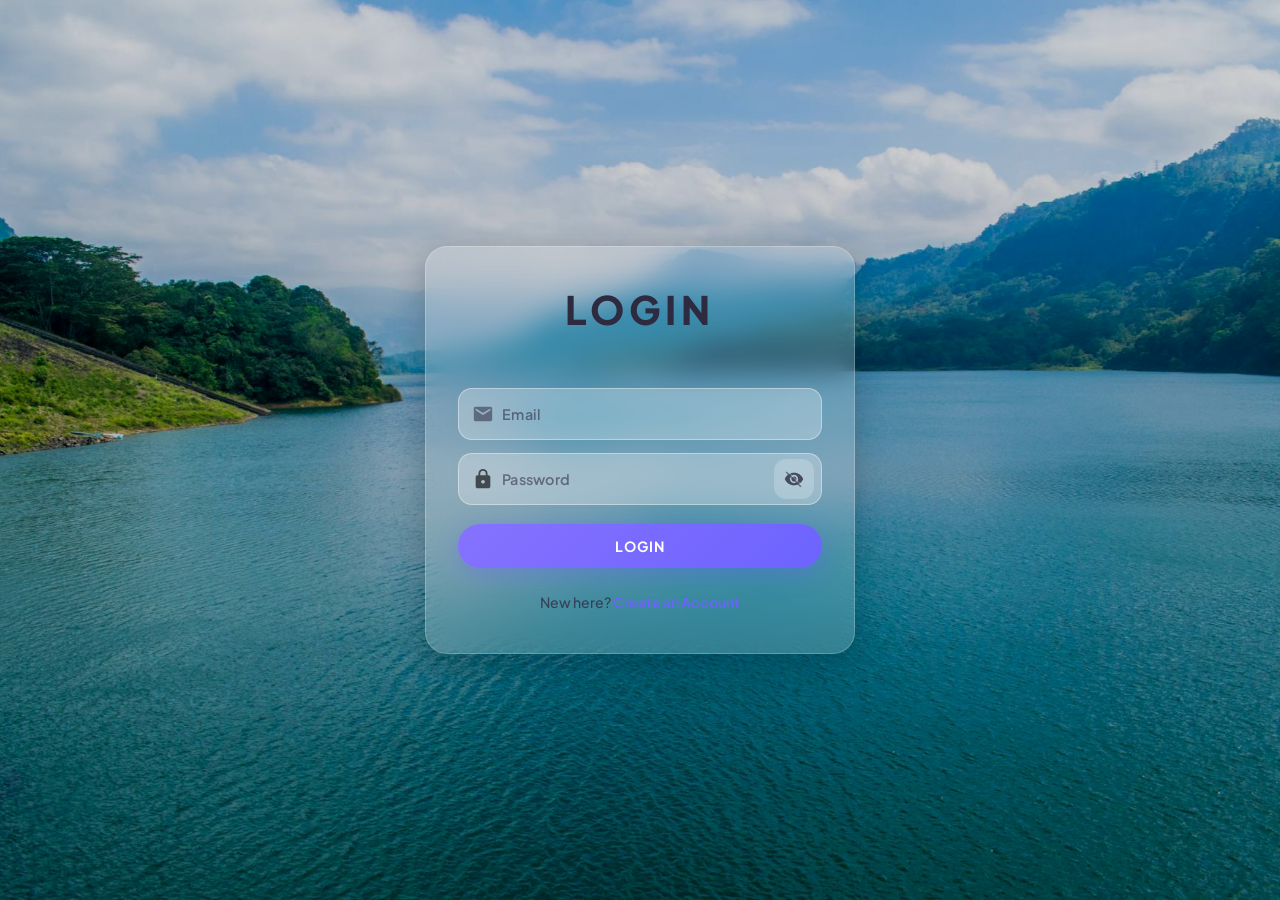
<file: index.html>
<!DOCTYPE html>
<html lang="en">
<head>
  <meta charset="UTF-8">
  <meta name="viewport" content="width=device-width, initial-scale=1.0">
  <title>Redirecting to Login</title>
  <meta http-equiv="refresh" content="0; url=login.html">
  <script>
    window.location.replace('login.html');
  </script>
</head>
<body>
  <p>
    Redirecting to <a href="login.html">login page</a>...
    If needed, open <a href="signup.html">signup page</a>.
  </p>
</body>
</html>
</file>
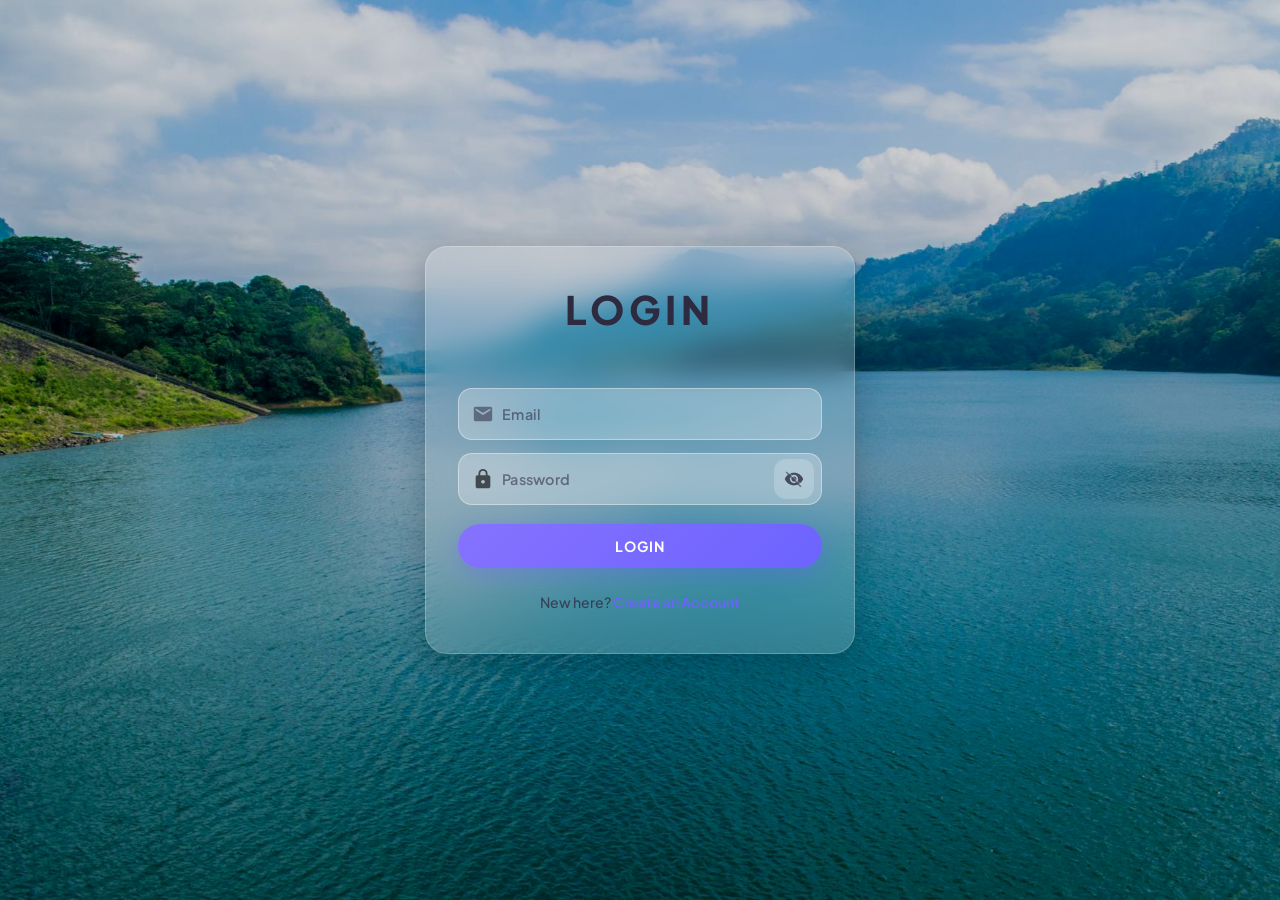
<file: login.html>
<!DOCTYPE html>
<html lang="en">
<head>
  <meta charset="UTF-8">
  <meta name="viewport" content="width=device-width, initial-scale=1.0">
  <title>Login</title>
  <link rel="stylesheet" href="style.css">
  <script type="text/javascript" src="validation.js" defer></script>
</head>
<body>
  <div class="bg-slideshow" aria-hidden="true">
    <div class="bg-layer bg-a"></div>
    <div class="bg-layer bg-b"></div>
    <div class="bg-overlay"></div>
  </div>
  <div class="wrapper">
    <h1>Login</h1>
    <p id="error-message" role="alert" aria-live="polite"></p>
    <form id="form">
      <div class="field">
        <span class="field-icon" aria-hidden="true">
          <svg xmlns="http://www.w3.org/2000/svg" viewBox="0 0 24 24" width="24" height="24" fill="currentColor" aria-hidden="true"><path d="M20 4H4c-1.1 0-1.99.9-1.99 2L2 18c0 1.1.9 2 2 2h16c1.1 0 2-.9 2-2V6c0-1.1-.9-2-2-2zm0 4-8 5L4 8V6l8 5 8-5v2z"/></svg>
        </span>
        <input type="email" name="email" id="email-input" placeholder=" " autocomplete="username email">
        <label for="email-input">Email</label>
      </div>
      <div class="field field-password">
        <span class="field-icon" aria-hidden="true">
          <img src="lock_FILL1_wght400_GRAD0_opsz24.svg" width="22" height="22" alt="">
        </span>
        <input type="password" name="password" id="password-input" placeholder=" " autocomplete="current-password">
        <label for="password-input">Password</label>
        <button type="button" class="toggle-password" aria-label="Show password" aria-pressed="false">
          <svg class="icon-eye" xmlns="http://www.w3.org/2000/svg" viewBox="0 0 24 24" fill="currentColor" aria-hidden="true"><path d="M12 4.5C7 4.5 2.73 7.61 1 12c1.73 4.39 6 7.5 11 7.5s9.27-3.11 11-7.5c-1.73-4.39-6-7.5-11-7.5zM12 17c-2.76 0-5-2.24-5-5s2.24-5 5-5 5 2.24 5 5-2.24 5-5 5zm0-8c-1.66 0-3 1.34-3 3s1.34 3 3 3 3-1.34 3-3-1.34-3-3-3z"/></svg>
          <svg class="icon-eye-off" xmlns="http://www.w3.org/2000/svg" viewBox="0 0 24 24" fill="currentColor" aria-hidden="true" hidden><path d="M12 7c2.76 0 5 2.24 5 5 0 .65-.13 1.26-.36 1.83l2.92 2.92c1.51-1.26 2.7-2.89 3.43-4.75-1.73-4.39-6-7.5-11-7.5-1.4 0-2.74.25-3.98.7l2.16 2.16C10.74 7.13 11.35 7 12 7zM2 4.27l2.28 2.28.46.46A11.804 11.804 0 0 0 1 12c1.73 4.39 6 7.5 11 7.5 1.55 0 3.03-.3 4.38-.84l.42.42L19.73 22 21 20.73 3.27 3 2 4.27zM7.53 9.8l1.55 1.55c-.05.21-.08.43-.08.65 0 1.66 1.34 3 3 3 .22 0 .44-.03.65-.08l1.55 1.55c-.67.33-1.41.53-2.2.53-2.76 0-5-2.24-5-5 0-.79.2-1.53.53-2.2zm4.31-.78 3.15 3.15.02-.16c0-1.66-1.34-3-3-3l-.17.01z"/></svg>
        </button>
      </div>
      <button type="submit">Login</button>
    </form>
    <p>New here? <a href="signup.html">Create an Account</a></p>
  </div>
</body>
</html>
</file>
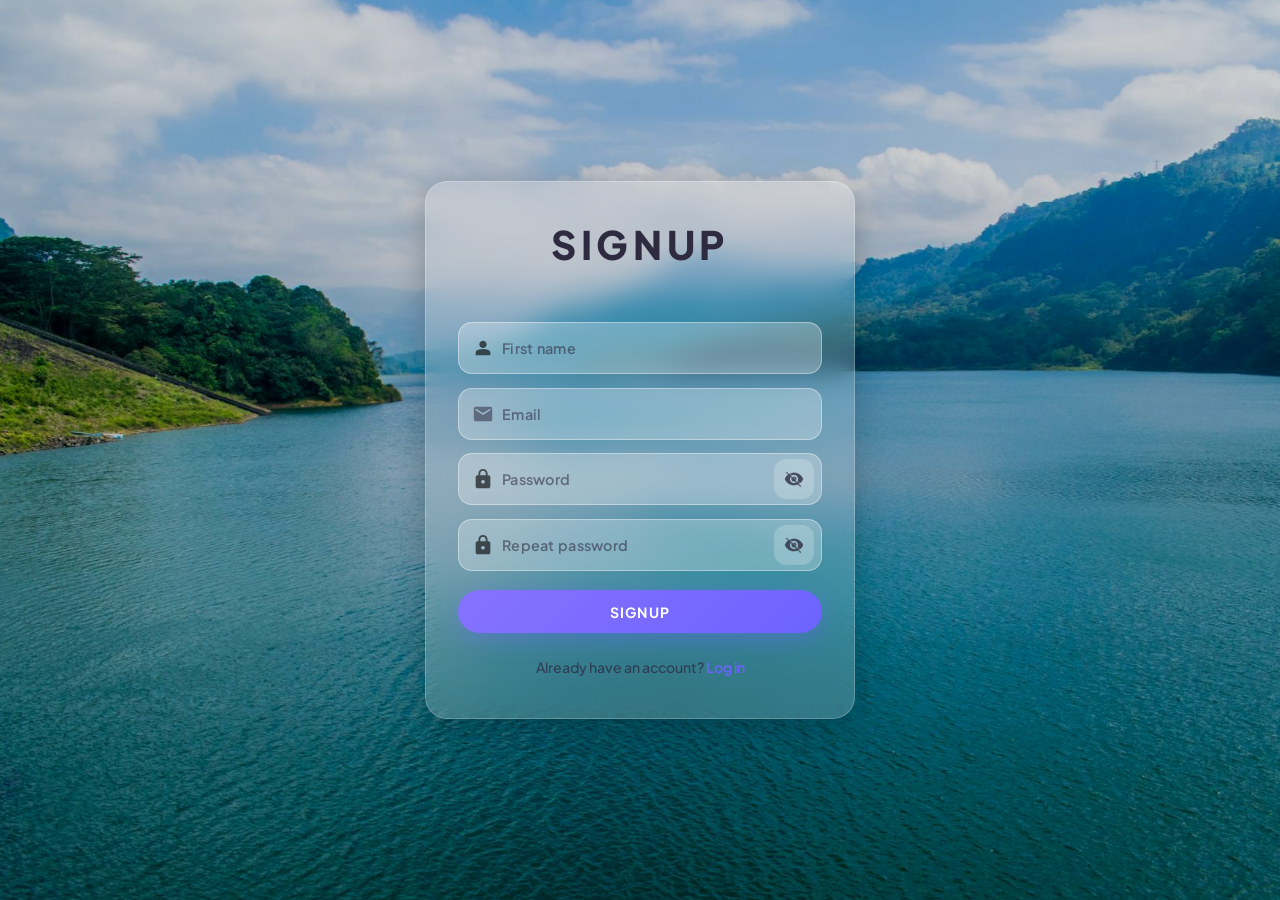
<file: signup.html>
<!DOCTYPE html>
<html lang="en">
<head>
  <meta charset="UTF-8">
  <meta name="viewport" content="width=device-width, initial-scale=1.0">
  <title>Signup</title>
  <link rel="stylesheet" href="style.css">
  <script type="text/javascript" src="validation.js" defer></script>
</head>
<body>
  <div class="bg-slideshow" aria-hidden="true">
    <div class="bg-layer bg-a"></div>
    <div class="bg-layer bg-b"></div>
    <div class="bg-overlay"></div>
  </div>
  <div class="wrapper">
    <h1>Signup</h1>
    <p id="error-message" role="alert" aria-live="polite"></p>
    <form id="form">
      <div class="field">
        <span class="field-icon" aria-hidden="true">
          <img src="person_FILL1_wght400_GRAD0_opsz24.svg" width="22" height="22" alt="">
        </span>
        <input type="text" name="firstname" id="firstname-input" placeholder=" " autocomplete="given-name">
        <label for="firstname-input">First name</label>
      </div>
      <div class="field">
        <span class="field-icon" aria-hidden="true">
          <svg xmlns="http://www.w3.org/2000/svg" viewBox="0 0 24 24" width="24" height="24" fill="currentColor" aria-hidden="true"><path d="M20 4H4c-1.1 0-1.99.9-1.99 2L2 18c0 1.1.9 2 2 2h16c1.1 0 2-.9 2-2V6c0-1.1-.9-2-2-2zm0 4-8 5L4 8V6l8 5 8-5v2z"/></svg>
        </span>
        <input type="email" name="email" id="email-input" placeholder=" " autocomplete="email">
        <label for="email-input">Email</label>
      </div>
      <div class="field field-password">
        <span class="field-icon" aria-hidden="true">
          <img src="lock_FILL1_wght400_GRAD0_opsz24.svg" width="22" height="22" alt="">
        </span>
        <input type="password" name="password" id="password-input" placeholder=" " autocomplete="new-password">
        <label for="password-input">Password</label>
        <button type="button" class="toggle-password" aria-label="Show password" aria-pressed="false">
          <svg class="icon-eye" xmlns="http://www.w3.org/2000/svg" viewBox="0 0 24 24" fill="currentColor" aria-hidden="true"><path d="M12 4.5C7 4.5 2.73 7.61 1 12c1.73 4.39 6 7.5 11 7.5s9.27-3.11 11-7.5c-1.73-4.39-6-7.5-11-7.5zM12 17c-2.76 0-5-2.24-5-5s2.24-5 5-5 5 2.24 5 5-2.24 5-5 5zm0-8c-1.66 0-3 1.34-3 3s1.34 3 3 3 3-1.34 3-3-1.34-3-3-3z"/></svg>
          <svg class="icon-eye-off" xmlns="http://www.w3.org/2000/svg" viewBox="0 0 24 24" fill="currentColor" aria-hidden="true" hidden><path d="M12 7c2.76 0 5 2.24 5 5 0 .65-.13 1.26-.36 1.83l2.92 2.92c1.51-1.26 2.7-2.89 3.43-4.75-1.73-4.39-6-7.5-11-7.5-1.4 0-2.74.25-3.98.7l2.16 2.16C10.74 7.13 11.35 7 12 7zM2 4.27l2.28 2.28.46.46A11.804 11.804 0 0 0 1 12c1.73 4.39 6 7.5 11 7.5 1.55 0 3.03-.3 4.38-.84l.42.42L19.73 22 21 20.73 3.27 3 2 4.27zM7.53 9.8l1.55 1.55c-.05.21-.08.43-.08.65 0 1.66 1.34 3 3 3 .22 0 .44-.03.65-.08l1.55 1.55c-.67.33-1.41.53-2.2.53-2.76 0-5-2.24-5-5 0-.79.2-1.53.53-2.2zm4.31-.78 3.15 3.15.02-.16c0-1.66-1.34-3-3-3l-.17.01z"/></svg>
        </button>
      </div>
      <div class="field field-password">
        <span class="field-icon" aria-hidden="true">
          <img src="lock_FILL1_wght400_GRAD0_opsz24.svg" width="22" height="22" alt="">
        </span>
        <input type="password" name="repeat-password" id="repeat-password-input" placeholder=" " autocomplete="new-password">
        <label for="repeat-password-input">Repeat password</label>
        <button type="button" class="toggle-password" aria-label="Show password" aria-pressed="false">
          <svg class="icon-eye" xmlns="http://www.w3.org/2000/svg" viewBox="0 0 24 24" fill="currentColor" aria-hidden="true"><path d="M12 4.5C7 4.5 2.73 7.61 1 12c1.73 4.39 6 7.5 11 7.5s9.27-3.11 11-7.5c-1.73-4.39-6-7.5-11-7.5zM12 17c-2.76 0-5-2.24-5-5s2.24-5 5-5 5 2.24 5 5-2.24 5-5 5zm0-8c-1.66 0-3 1.34-3 3s1.34 3 3 3 3-1.34 3-3-1.34-3-3-3z"/></svg>
          <svg class="icon-eye-off" xmlns="http://www.w3.org/2000/svg" viewBox="0 0 24 24" fill="currentColor" aria-hidden="true" hidden><path d="M12 7c2.76 0 5 2.24 5 5 0 .65-.13 1.26-.36 1.83l2.92 2.92c1.51-1.26 2.7-2.89 3.43-4.75-1.73-4.39-6-7.5-11-7.5-1.4 0-2.74.25-3.98.7l2.16 2.16C10.74 7.13 11.35 7 12 7zM2 4.27l2.28 2.28.46.46A11.804 11.804 0 0 0 1 12c1.73 4.39 6 7.5 11 7.5 1.55 0 3.03-.3 4.38-.84l.42.42L19.73 22 21 20.73 3.27 3 2 4.27zM7.53 9.8l1.55 1.55c-.05.21-.08.43-.08.65 0 1.66 1.34 3 3 3 .22 0 .44-.03.65-.08l1.55 1.55c-.67.33-1.41.53-2.2.53-2.76 0-5-2.24-5-5 0-.79.2-1.53.53-2.2zm4.31-.78 3.15 3.15.02-.16c0-1.66-1.34-3-3-3l-.17.01z"/></svg>
        </button>
      </div>
      <button type="submit">Signup</button>
    </form>
    <p>Already have an account? <a href="login.html">Log in</a></p>
  </div>
</body>
</html>
</file>
<file: style.css>
@import url('https://fonts.googleapis.com/css2?family=Plus+Jakarta+Sans:wght@400;500;600;700;800&family=Poppins:wght@400;500;600;700;800&display=swap');

:root {
  --accent-color: #8672FF;
  --accent-deep: #6c63ff;
  --base-color: #ffffff;
  --text-color: #2e2b41;
  --input-tint: rgba(255, 255, 255, 0.28);
  --glass-bg: rgba(255, 255, 255, 0.2);
  --glass-border: rgba(255, 255, 255, 0.22);
  --error-soft: #d9778f;
  --error-border: rgba(217, 119, 143, 0.65);
  --error-bg: rgba(217, 119, 143, 0.12);
  --shadow-card: 0 8px 32px rgba(0, 0, 0, 0.22);
  --font-ui: "Plus Jakarta Sans", Poppins, "Segoe UI", system-ui, sans-serif;
}

*,
*::before,
*::after {
  box-sizing: border-box;
  margin: 0;
  padding: 0;
}

html {
  font-family: var(--font-ui);
  font-size: 12pt;
  color: var(--text-color);
  text-align: center;
  -webkit-font-smoothing: antialiased;
}

body,
.wrapper,
h1,
form,
input,
label,
button,
a {
  font-family: var(--font-ui);
}

body {
  min-height: 100dvh;
  min-height: 100vh;
  margin: 0;
  display: flex;
  align-items: center;
  justify-content: center;
  padding: clamp(1rem, 4vw, 2rem);
  overflow-x: hidden;
  background-color: #1e1e2f;
  opacity: 0;
  animation: pageFadeIn 0.55s ease forwards;
}

body.page-exit {
  animation: pageFadeOut 0.28s ease forwards;
}

@keyframes pageFadeIn {
  from {
    opacity: 0;
  }
  to {
    opacity: 1;
  }
}

@keyframes pageFadeOut {
  from {
    opacity: 1;
  }
  to {
    opacity: 0;
  }
}

@keyframes cardEnter {
  from {
    opacity: 0;
    transform: translateY(18px) scale(0.98);
  }
  to {
    opacity: 1;
    transform: translateY(0) scale(1);
  }
}

@keyframes cardMorph {
  0% {
    transform: translateY(0) scale(1);
    box-shadow: 0 8px 32px rgba(0, 0, 0, 0.22);
  }
  50% {
    transform: translateY(-4px) scale(1.012);
    box-shadow: 0 14px 42px rgba(0, 0, 0, 0.28);
  }
  100% {
    transform: translateY(0) scale(1);
    box-shadow: 0 8px 32px rgba(0, 0, 0, 0.22);
  }
}

@keyframes shake {
  0%,
  100% {
    transform: translateX(0);
  }
  20% {
    transform: translateX(-8px);
  }
  40% {
    transform: translateX(8px);
  }
  60% {
    transform: translateX(-5px);
  }
  80% {
    transform: translateX(5px);
  }
}

@keyframes errorFadeIn {
  from {
    opacity: 0;
    transform: translateY(-4px);
  }
  to {
    opacity: 1;
    transform: translateY(0);
  }
}

.wrapper {
  position: relative;
  z-index: 2;
  width: 100%;
  max-width: 430px;
  box-sizing: border-box;
  padding: clamp(1.75rem, 5vw, 2.5rem) clamp(1.35rem, 4vw, 2rem);
  border-radius: 22px;
  background: rgba(255, 255, 255, 0.2);
  border: 1px solid var(--glass-border);
  box-shadow: var(--shadow-card);
  backdrop-filter: blur(14px);
  -webkit-backdrop-filter: blur(14px);
  display: flex;
  flex-direction: column;
  align-items: center;
  justify-content: center;
  font-weight: 500;
  animation: cardEnter 0.65s cubic-bezier(0.22, 1, 0.36, 1) 0.08s both;
}

.bg-slideshow {
  position: fixed;
  inset: 0;
  z-index: 0;
  overflow: hidden;
  pointer-events: none;
}

.bg-layer {
  position: absolute;
  inset: -2%;
  background-image: url("background.jpg");
  background-size: cover;
  background-position: center;
  background-repeat: no-repeat;
  will-change: opacity, transform, filter;
  transition:
    opacity 1.6s ease,
    transform 1.9s ease,
    filter 1.9s ease;
}

.bg-a {
  opacity: 1;
}

.bg-b {
  opacity: 0;
}

.bg-overlay {
  position: absolute;
  inset: 0;
  background: linear-gradient(rgba(0, 0, 0, 0.18), rgba(0, 0, 0, 0.18));
}

.bg-layer.outgoing {
  opacity: 0;
}

.bg-layer.incoming {
  opacity: 1;
}

.bg-layer.t-fade.incoming {
  transform: scale(1);
  filter: brightness(1);
}

.bg-layer.t-fade.outgoing {
  transform: scale(1.03);
  filter: brightness(0.92);
}

.bg-layer.t-zoom.incoming {
  transform: scale(1.08);
  filter: brightness(1.05);
}

.bg-layer.t-zoom.outgoing {
  transform: scale(0.98);
}

.bg-layer.t-slide-left.incoming {
  transform: translateX(0);
}

.bg-layer.t-slide-left.outgoing {
  transform: translateX(-5%);
}

.bg-layer.t-slide-up.incoming {
  transform: translateY(0);
}

.bg-layer.t-slide-up.outgoing {
  transform: translateY(-4%);
}

.wrapper.shake {
  animation: shake 0.45s ease;
}

.wrapper.bg-transition {
  animation: cardMorph 1.9s ease;
}

h1 {
  font-size: clamp(1.9rem, 5.5vw, 2.45rem);
  font-weight: 800;
  letter-spacing: 0.12em;
  text-transform: uppercase;
  color: var(--text-color);
  margin-bottom: 0.35rem;
  line-height: 1.15;
}

#error-message {
  min-height: 1.35em;
  margin: 0.5rem 0 0.25rem;
  font-size: 0.82rem;
  font-weight: 500;
  color: var(--error-soft);
  line-height: 1.35;
  text-align: center;
  opacity: 0;
}

#error-message.visible {
  animation: errorFadeIn 0.35s ease forwards;
}

form {
  width: 100%;
  max-width: 400px;
  margin-top: 1.25rem;
  margin-bottom: 1.5rem;
  display: flex;
  flex-direction: column;
  align-items: stretch;
  gap: 0.85rem;
}

.field {
  position: relative;
  width: 100%;
  text-align: left;
  transition: transform 0.3s ease;
}

.field:focus-within {
  transform: scale(1.02);
}

.field-icon {
  position: absolute;
  left: 14px;
  top: 50%;
  transform: translateY(-50%);
  width: 22px;
  height: 22px;
  display: flex;
  align-items: center;
  justify-content: center;
  pointer-events: none;
  z-index: 2;
  color: rgba(46, 43, 65, 0.55);
}

.field-icon img,
.field-icon svg {
  width: 22px;
  height: 22px;
  display: block;
}

.field-icon svg {
  fill: currentColor;
}

.field input {
  width: 100%;
  height: 52px;
  padding: 1.15rem 2.75rem 0.35rem 2.75rem;
  font: inherit;
  font-weight: 600;
  font-size: 0.95rem;
  color: var(--text-color);
  border-radius: 14px;
  border: 1.5px solid rgba(255, 255, 255, 0.38);
  background: var(--input-tint);
  transition:
    border-color 0.3s ease,
    box-shadow 0.3s ease,
    background-color 0.3s ease,
    transform 0.3s ease;
}

.field input::placeholder {
  color: transparent;
}

.field input:hover {
  border-color: rgba(134, 114, 255, 0.45);
  background: rgba(255, 255, 255, 0.34);
}

.field input:focus {
  outline: none;
  border-color: rgba(134, 114, 255, 0.85);
  box-shadow:
    0 0 0 3px rgba(134, 114, 255, 0.28),
    0 8px 24px rgba(108, 99, 255, 0.12);
  background: rgba(255, 255, 255, 0.38);
}

.field label {
  position: absolute;
  left: 2.75rem;
  top: 50%;
  transform: translateY(-50%);
  font-size: 0.9rem;
  font-weight: 600;
  color: rgba(46, 43, 65, 0.58);
  pointer-events: none;
  transition:
    top 0.22s ease,
    transform 0.22s ease,
    font-size 0.22s ease,
    color 0.22s ease;
  letter-spacing: 0.02em;
}

.field input:focus + label,
.field input:not(:placeholder-shown) + label {
  top: 0.65rem;
  transform: translateY(0);
  font-size: 0.68rem;
  font-weight: 600;
  color: rgba(46, 43, 65, 0.72);
}

.field.field-password input {
  padding-right: 3rem;
}

.toggle-password {
  position: absolute;
  right: 8px;
  top: 50%;
  transform: translateY(-50%);
  width: 40px;
  height: 40px;
  border: none;
  border-radius: 12px;
  background: rgba(255, 255, 255, 0.2);
  color: rgba(46, 43, 65, 0.55);
  cursor: pointer;
  display: flex;
  align-items: center;
  justify-content: center;
  transition:
    background 0.25s ease,
    color 0.25s ease,
    transform 0.2s ease;
  z-index: 3;
}

.toggle-password:hover {
  background: rgba(134, 114, 255, 0.18);
  color: var(--accent-deep);
}

.toggle-password:active {
  transform: translateY(-50%) scale(0.96);
}

.toggle-password svg {
  position: absolute;
  inset: 0;
  margin: auto;
  width: 20px;
  height: 20px;
}

.field-icon img {
  opacity: 0.62;
}

.field.incorrect input {
  border-color: var(--error-border);
  background: var(--error-bg);
  box-shadow: 0 0 0 2px rgba(217, 119, 143, 0.15);
}

.field.incorrect label {
  color: rgba(180, 80, 100, 0.95);
}

.field.incorrect .field-icon {
  color: rgba(180, 80, 100, 0.85);
}

form button[type="submit"] {
  margin-top: 0.35rem;
  width: 100%;
  border: none;
  border-radius: 999px;
  padding: 0.9em 1.5em;
  font: inherit;
  font-weight: 700;
  font-size: 0.88rem;
  letter-spacing: 0.08em;
  text-transform: uppercase;
  cursor: pointer;
  color: #fff;
  background: linear-gradient(135deg, #8672ff, #6c63ff);
  box-shadow: 0 6px 22px rgba(108, 99, 255, 0.38);
  transition:
    transform 0.3s ease,
    box-shadow 0.3s ease,
    filter 0.3s ease;
}

form button[type="submit"]:hover {
  transform: scale(1.05);
  box-shadow:
    0 10px 28px rgba(108, 99, 255, 0.48),
    0 0 0 1px rgba(255, 255, 255, 0.2);
  filter: brightness(1.04);
}

form button[type="submit"]:focus-visible {
  outline: none;
  transform: scale(1.05);
  box-shadow:
    0 0 0 3px rgba(255, 255, 255, 0.45),
    0 10px 28px rgba(108, 99, 255, 0.45);
}

form button[type="submit"]:active {
  transform: scale(1.02);
}

.wrapper > p {
  font-size: 0.88rem;
  font-weight: 500;
  color: rgba(46, 43, 65, 0.78);
  line-height: 1.5;
}

a {
  text-decoration: none;
  color: var(--accent-deep);
  font-weight: 600;
  position: relative;
  transition:
    color 0.25s ease,
    letter-spacing 0.25s ease;
}

a:hover {
  color: #8672ff;
  letter-spacing: 0.02em;
}

a::after {
  content: "";
  position: absolute;
  left: 0;
  bottom: -2px;
  width: 100%;
  height: 1px;
  background: currentColor;
  transform: scaleX(0);
  transform-origin: right;
  transition: transform 0.3s ease;
}

a:hover::after {
  transform: scaleX(1);
  transform-origin: left;
}

@media (max-width: 380px) {
  .wrapper {
    padding: 1.35rem 1.1rem;
    border-radius: 18px;
  }

  .field input {
    height: 50px;
    padding-left: 2.6rem;
    padding-right: 2.6rem;
  }

  .field label {
    left: 2.6rem;
  }

  .field.field-password input {
    padding-right: 2.85rem;
  }
}

@media (prefers-reduced-motion: reduce) {
  *,
  *::before,
  *::after {
    animation-duration: 0.01ms !important;
    animation-iteration-count: 1 !important;
    transition-duration: 0.01ms !important;
  }

  body {
    opacity: 1;
    animation: none;
  }

  .wrapper {
    animation: none;
  }

  .wrapper.bg-transition {
    animation: none;
  }

  .field:focus-within {
    transform: none;
  }

  form button[type="submit"]:hover,
  form button[type="submit"]:focus-visible {
    transform: none;
  }
}
</file>
